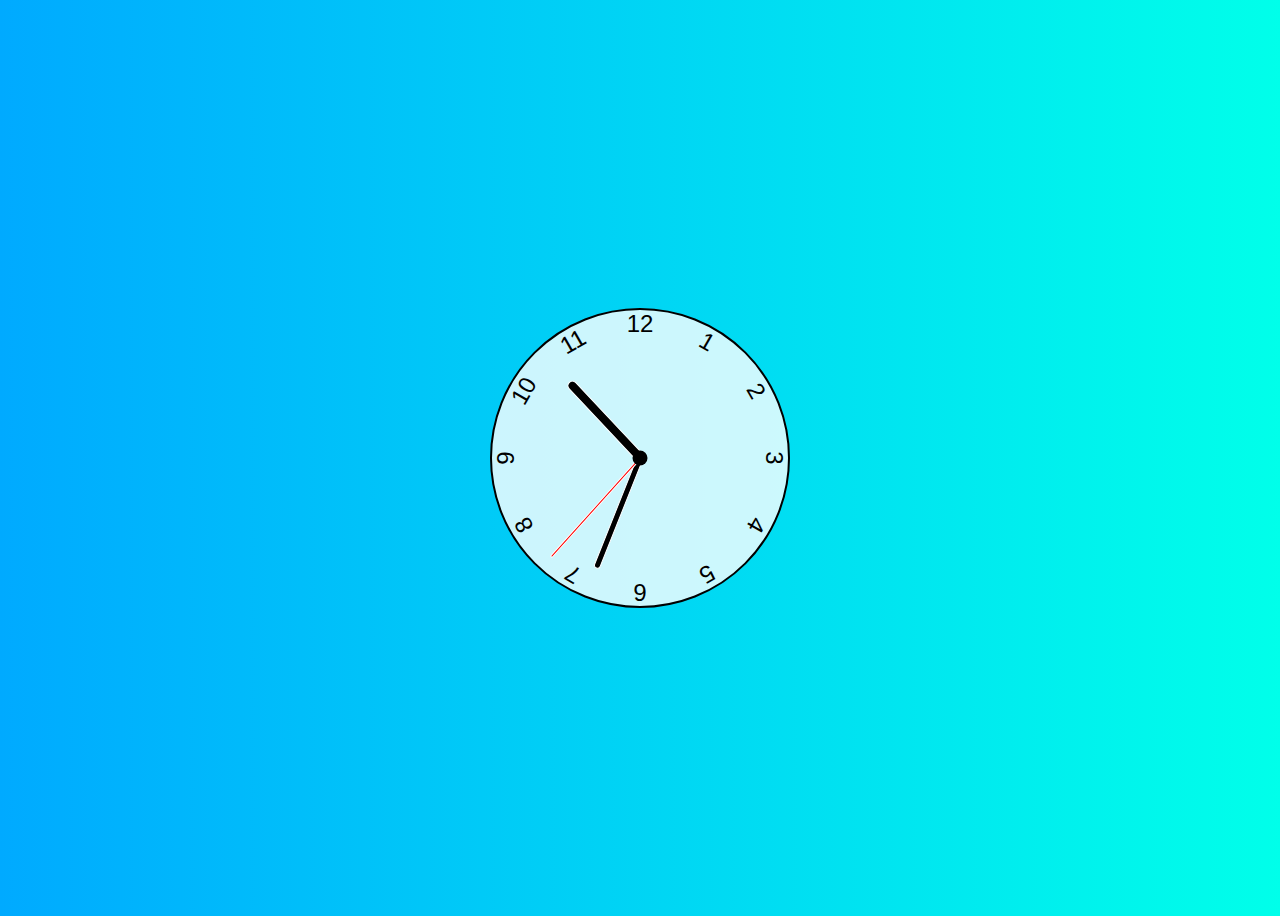
<file: index.html>
<!DOCTYPE html>
<html lang="en">
<head>
  <title>Clock</title>
  <link href="css/clock.css" rel="stylesheet">
  <script defer src="js/main.js"></script>
</head>
<body>
  <div class="clock">
    <div class="hand hour" data-hour-hand></div>
    <div class="hand minute" data-minute-hand></div>
    <div class="hand second" data-second-hand></div>
    <div class="number number1">1</div>
    <div class="number number2">2</div>
    <div class="number number3">3</div>
    <div class="number number4">4</div>
    <div class="number number5">5</div>
    <div class="number number6">6</div>
    <div class="number number7">7</div>
    <div class="number number8">8</div>
    <div class="number number9">9</div>
    <div class="number number10">10</div>
    <div class="number number11">11</div>
    <div class="number number12">12</div>
  </div>
</body>
</html>
</file>
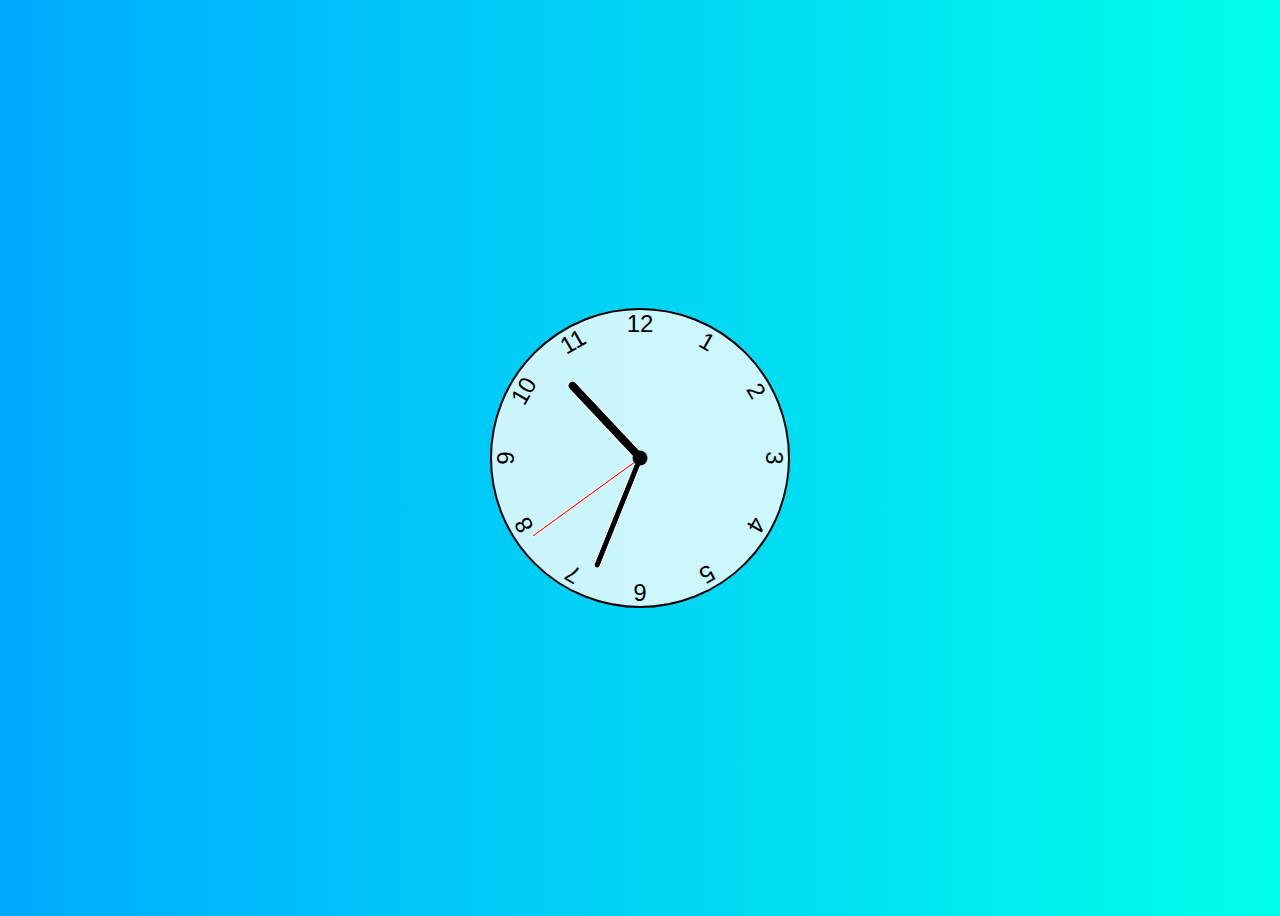
<file: clock.html>
<!DOCTYPE html>
<html lang="en">
<head>
  <title>Clock</title>
  <link href="css/clock.css" rel="stylesheet">
  <script defer src="js/main.js"></script>
</head>
<body>
  <div class="clock">
    <div class="hand hour" data-hour-hand></div>
    <div class="hand minute" data-minute-hand></div>
    <div class="hand second" data-second-hand></div>
    <div class="number number1">1</div>
    <div class="number number2">2</div>
    <div class="number number3">3</div>
    <div class="number number4">4</div>
    <div class="number number5">5</div>
    <div class="number number6">6</div>
    <div class="number number7">7</div>
    <div class="number number8">8</div>
    <div class="number number9">9</div>
    <div class="number number10">10</div>
    <div class="number number11">11</div>
    <div class="number number12">12</div>
  </div>
</body>
</html>
</file>
<file: css/clock.css>
* {
  box-sizing: border-box;
  font-family: Gotham Rounded, sans-serif;
}

body {
  background: linear-gradient(to right, hsl(200, 100%, 50%), hsl(175, 100%, 50%));
  display: flex;
  justify-content: center;
  align-items: center;
  min-height: 100vh;
  overflow: hidden;
}

.clock {
  width: 300px;
  height: 300px;
  background-color: rgba(255, 255, 255, .8);
  border-radius: 50%;
  border: 2px solid black;
  position: relative;
}

.clock .number {
  --rotation: 0;
  position: absolute;
  width: 100%;
  height: 100%;
  text-align: center;
  transform: rotate(var(--rotation));
  font-size: 1.5rem;
}

.clock .number1 { --rotation: 30deg; }
.clock .number2 { --rotation: 60deg; }
.clock .number3 { --rotation: 90deg; }
.clock .number4 { --rotation: 120deg; }
.clock .number5 { --rotation: 150deg; }
.clock .number6 { --rotation: 180deg; }
.clock .number7 { --rotation: 210deg; }
.clock .number8 { --rotation: 240deg; }
.clock .number9 { --rotation: 270deg; }
.clock .number10 { --rotation: 300deg; }
.clock .number11 { --rotation: 330deg; }

.clock .hand {
  --rotation: 0;
  position: absolute;
  bottom: 50%;
  left: 50%;
  border: 1px solid white;
  border-top-left-radius: 10px;
  border-top-right-radius: 10px;
  transform-origin: bottom;
  z-index: 10;
  transform: translateX(-50%) rotate(calc(var(--rotation) * 1deg));
}

.clock::after {
  content: '';
  position: absolute;
  background-color: black;
  z-index: 11;
  width: 15px;
  height: 15px;
  top: 50%;
  left: 50%;
  transform: translate(-50%, -50%);
  border-radius: 50%;
}

.clock .hand.second {
  width: 3px;
  height: 45%;
  background-color: red;
}

.clock .hand.minute {
  width: 7px;
  height: 40%;
  background-color: black;
}

.clock .hand.hour {
  width: 10px;
  height: 35%;
  background-color: black;
}
</file>
